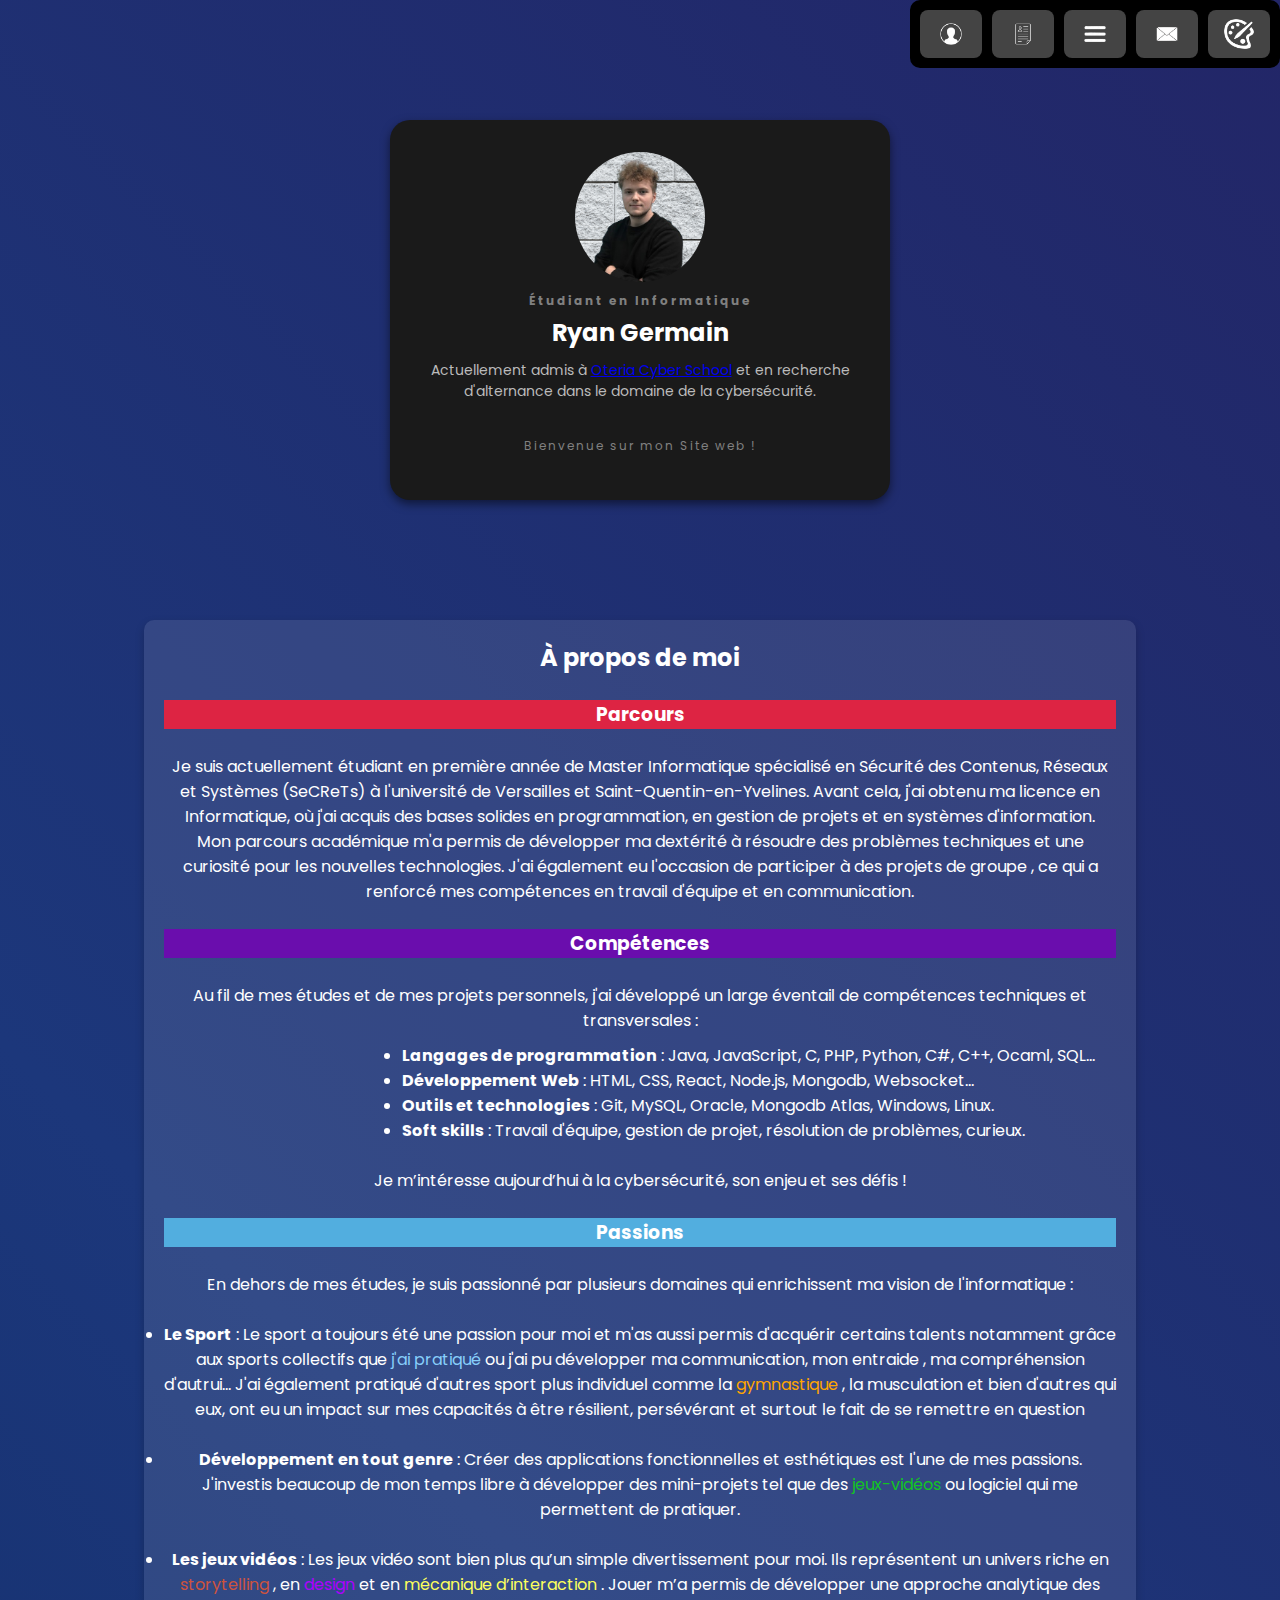
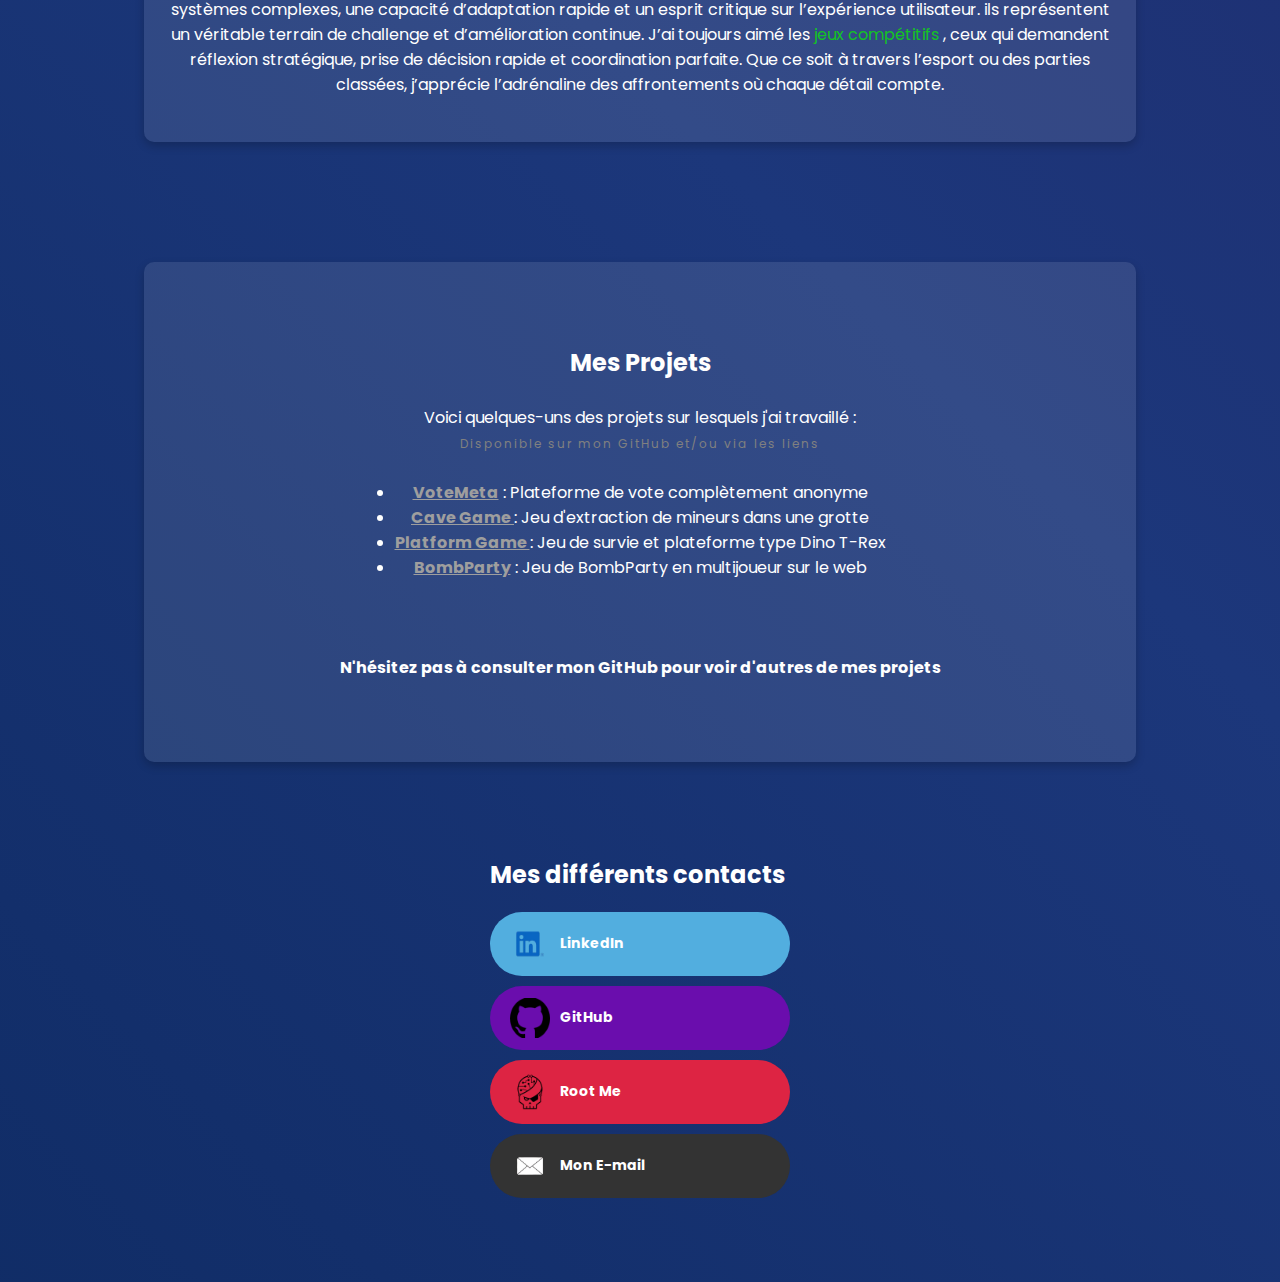
<file: index.html>
<!DOCTYPE html>
<html lang="fr">
<head>
    <meta charset="UTF-8">
    <meta name="viewport" content="width=device-width, initial-scale=1.0">
    <title>Portfolio - Ryan Germain</title>
    <link rel="stylesheet" href="style.css">
    <script src="script.js"></script>
    <script src="https://ajax.googleapis.com/ajax/libs/jquery/3.7.1/jquery.min.js"></script>
</head>
<body id="body" class = "gradient-bg">
    <!-- Bannière fixe -->
    <div class="navbar">
        <div class="tooltip">
            <a id="accueilBtn" class="nav-btn">
                <img src="images/_profile.png" alt="Accueil"> 
            </a>
            <span class="tooltip-text">Profile</span>
        </div>        
        
        <div class="tooltip">
             <a href="cv1.pdf" class="nav-btn"><img src="images/cv.png" alt="CV"></a>
            <span class="tooltip-text">Mon CV</span>
        </div>   
        
        <div class="tooltip">
             <a id="projet" class="nav-btn"><img src="images/burgermenu.png" alt="Projets"></a>
            <span class="tooltip-text">Mes Projets</span>
        </div>   
        
        <div class="tooltip">
            <a id="contactBtn" class="nav-btn">
                <img src="images/abc.png" alt="Contact">
            </a>
            <span class="tooltip-text">Contactez-moi !</span>
        </div>   

        <div class="tooltip">
             <a id="toggleTheme" class="nav-btn"> <img src="images/color.png" alt="color"></a>
             <span class="tooltip-text">Changer le fond</span>
        </div> 
       

    </div>

    <div id="content" id="top">
        <!-- Carte principale -->
        <div class="card">
            <!-- Photo de profil -->
            <div class="profile-pic">
                <img src="images/moi.png" alt="Ryan Germain">
            </div>
            <h2 class="subtitle">Étudiant en Informatique</h2>
            <h1 class="title">Ryan Germain</h1>
            <p class="description">
                Actuellement admis à <a href ="https://www.oteria.fr/">Oteria Cyber School</a> et en recherche d'alternance dans le domaine de la cybersécurité.
            </p>
            </br>
            <p class="subtitle">
                Bienvenue sur mon Site web !
            </p>

            <!-- Boutons sociaux -->
            <div class="buttons" id="contacts">
            </div>
        </div>

        <!-- Section "À propos de moi" -->
        <div id="about" class="text-block">
            <h2>À propos de moi</h2>
            </br>
            <!-- Parcours -->
            <h3 class ="red">Parcours</h3>
        </br>
            <p>
                Je suis actuellement étudiant en première année de Master Informatique spécialisé en Sécurité des Contenus, Réseaux et Systèmes (SeCReTs) à l'université de Versailles et Saint-Quentin-en-Yvelines. 
                Avant cela, j'ai obtenu ma licence en Informatique, où j'ai acquis des bases solides en programmation, en gestion de projets et en systèmes d'information.
            </p>
            <p>
                Mon parcours académique m'a permis de développer ma dextérité à résoudre des problèmes techniques 
                et une curiosité pour les nouvelles technologies. J'ai également eu l'occasion de participer à des projets de groupe
                , ce qui a renforcé mes compétences en travail d'équipe et en communication.
            </p>
        </br>
            <!-- Compétences -->
            <h3 class ="purple">Compétences</h3>
        </br>
        
            <p>
                Au fil de mes études et de mes projets personnels, j'ai développé un large éventail de compétences techniques et transversales :
            </p>
            <div id = "skills">
            <ul>
                <li><strong>Langages de programmation</strong> : Java, JavaScript, C, PHP, Python, C#, C++, Ocaml, SQL...</li>
                <li><strong>Développement Web</strong> : HTML, CSS, React, Node.js, Mongodb, Websocket...</li>
                <li><strong>Outils et technologies</strong> : Git, MySQL, Oracle, Mongodb Atlas, Windows, Linux.</li>
                <li><strong>Soft skills</strong> : Travail d'équipe, gestion de projet, résolution de problèmes, curieux.</li>
            </ul>
        </div>
        <br>
        <p>
            Je m’intéresse aujourd’hui à la cybersécurité, son enjeu et ses défis !
        </p>

        </br>
            <!-- Passions -->
            <h3 class = "blue">Passions</h3>
        </br>
        <div id="passions" ></div>
            <p>
                En dehors de mes études, je suis passionné par plusieurs domaines qui enrichissent ma vision de l'informatique :
            </p></br>
            <ul>
                <li><strong>Le Sport</strong> : Le sport a toujours été une passion pour moi et m'as aussi permis d'acquérir certains talents notamment
                grâce aux sports collectifs que 

                <div class="tooltip">
                    <a id="sportco"> j'ai pratiqué</a>
                    <span class="tooltip-text">   Volley-ball 🏐, Basket-Ball 🏀</span>
               </div>
              
                
                ou j'ai pu développer ma communication, mon entraide
            , ma compréhension d'autrui... J'ai également pratiqué d'autres sport plus individuel comme la 
            <div class="tooltip">
                <a id="gym"> gymnastique</a>
                <span class="tooltip-text">GAM pour être précis 🤸</span>
           </div> 
            ,

             la musculation et bien d'autres
            qui eux, ont eu un impact sur mes capacités à être résilient, persévérant et surtout le fait de se remettre en question </li>
        </br>
            <li><strong>Développement en tout genre</strong> : Créer des applications fonctionnelles et esthétiques est l'une de mes passions. J'investis
                beaucoup de mon temps libre à développer des mini-projets tel que des 
                <div class="tooltip">
                    <a id="jeux-vidéos"> jeux-vidéos</a>
                    <span class="tooltip-text">Tetris, Pong, Snake...</br>Tout y passe 🎮</span>
               </div>
                
                
                ou logiciel qui me permettent de pratiquer.
            </li></br>
                <li><strong>Les jeux vidéos</strong> 
                    : Les jeux vidéo sont bien plus qu’un simple divertissement pour moi. 
                    Ils représentent un univers riche en 
                    <div class="tooltip">
                        <a id="storytelling"> storytelling</a>
                        <span class="tooltip-text">The Last of Us (1&2), Life is Strange </span>
                   </div> 
                    
                    
                    , en 
                    
                    <div class="tooltip">
                        <a id="design"> design</a>
                        <span class="tooltip-text">Hollow Knight, Cuphead</span>
                   </div> 
                    
                    et en 
                    <div class="tooltip">
                        <a id="meca"> mécanique d’interaction</a>
                        <span class="tooltip-text">Dark Souls & Elden Ring</span>
                   </div> 
                    
                    
                    . Jouer m’a permis de développer 
                    une approche analytique des systèmes complexes, une capacité d’adaptation rapide et un esprit critique sur l’expérience utilisateur.
                    ils représentent un véritable terrain de challenge et d’amélioration continue. J’ai toujours aimé les 
                    
                    <div class="tooltip">
                        <a id="jeux-vidéos">jeux compétitifs</a>
                        <span class="tooltip-text">La liste est trop longue<br>Pour tous les citer ...</span>
                   </div> 
                    
                    
                    , 
                    ceux qui demandent réflexion stratégique, prise de décision rapide et coordination parfaite. Que ce soit à travers l’esport
                     ou des parties classées, j’apprécie l’adrénaline des affrontements où chaque détail compte.
                </li></br>
               </ul>
        </div>

        <!-- Section "Projets" -->
        <div id="projets" class="text-block">
            <h2>Mes Projets</h2>
            <br>
            <p>
                Voici quelques-uns des projets sur lesquels j'ai travaillé :
                <br><span class ="subtitle">Disponible sur mon GitHub et/ou via les liens</span>
            </p>
            <br>
            <ul>
                <li><strong><a href ="https://github.com/NayrGermain/VoteMeta" class ="white">VoteMeta</a></strong> : Plateforme de vote complètement anonyme</li>
                <li><strong><a href ="https://github.com/NayrGermain/Cave-Game" class ="white">Cave Game </a></strong> : Jeu d'extraction de mineurs dans une grotte</li>
                <li><strong><a href ="https://github.com/NayrGermain/PlatformGame" class ="white">Platform Game </a></strong> : Jeu de survie et plateforme type Dino T-Rex</li>
                <li><strong><a href ="https://bombparty-8efp.onrender.com/" class ="white">BombParty</a></strong> : Jeu de BombParty en multijoueur sur le web</li>
            </ul>
            <br><br><br>
            <p><h4>
                N'hésitez pas à consulter mon GitHub pour voir d'autres de mes projets</h4>
            </p>
        </div>

        <div id="content_contact">
        
            <!-- Boutons sociaux -->
            <div class="buttons" id="contacts"><p>
                <h2>
                    Mes différents contacts
                </h2>
            </p>
                <a href="https://www.linkedin.com/in/germainryan/" class="btn blue" target="_blank">
                    <img src="images/_linkedin.png" alt="LinkedIn"> LinkedIn
                </a>
                <a href="https://github.com/NayrGermain" class="btn purple" target="_blank">
                    <img src="images/_github.png" alt="GitHub"> GitHub
                </a>
                <a href="https://www.root-me.org/Nayr-967607" class="btn red" target="_blank">
                    <img src="images/_rootme.png" alt="Root Me"> Root Me
                </a>
                <a href="mailto:ryangermain.2004@gmail.com" class="btn dark">
                    <img src="images/abc.png" alt="Email"> Mon E-mail
                </a>
            </div>
        </div>
    </div>
</body>
</html>
</file>
<file: style.css>
@import url('https://fonts.googleapis.com/css2?family=Poppins:wght@300;400;600&display=swap');
/* Navbar fixe */
.navbar {
    position: fixed;
    top: 0;
    right: 0px;
    padding: 10px;
    border-radius: 10px;
    display: flex;
    gap: 10px;
    z-index: 1000;
    background-color:black;
}

/* Style des boutons navbar */
.nav-btn {
    background: #444;
    color: white;
    border: none;
    padding: 8px 15px;
    border-radius: 8px;
    cursor: pointer;
    font-size: 14px;
    transition: 0.3s;
    text-decoration: none;
    display: flex;
    align-items: center;
    gap: 8px;
}

.nav-btn img {
    width: 32px;
    height: 32px;
}

.nav-btn:hover {
    background: #666;
}

/* Global */
* {
    margin: 0;
    padding: 0;
    box-sizing: border-box;
    font-family: 'Poppins', sans-serif;
}


@keyframes gradientAnimation {
    0% { background-position: 0% 50%; }
    50% { background-position: 100% 50%; }
    100% { background-position: 0% 50%; }
}


body {
    background:#011f4b; /* Couleur de fond par défaut */
    background-image: linear-gradient(45deg, #011f4b, #1c377b, #281756, #2a074d);
    background-size: 600% 600%;
    color: white;
    display: block;
    height: 100vh;
    margin: 0;
    padding-top: 80px;
    transition: background-image 1s ease-in-out; /* Transition sur background-image uniquement */
}

/* Mode gradient */
.gradient-bg {
    animation: gradientAnimation 16s ease infinite;
}

/* Mode noir */
.black-bg {
    background-image: none; /* Supprime uniquement l’image */
}

/* Carte principale */
.card {
    background-color: #1a1a1a;
    padding: 2rem;
    border-radius: 20px;
    text-align: center;
    justify-content: center;
    width: 500px;
    height: 380px;
    margin: 20px auto; /* Centre horizontalement et garde un espace en haut */
    box-shadow: 0 4px 10px rgba(0, 0, 0, 0.5);
}

/* Photo de profil */
.profile-pic {
    width: 130px;
    height: 130px;
    margin: 0 auto 10px;
    border-radius: 50%;
    overflow: hidden;
    display: flex;
    justify-content: center;
    align-items: center;
}

.profile-pic img {
    width: 100%;
    height: 100%;
    object-fit: cover;
}

/* Titres */
.subtitle {
    color: gray;
    font-size: 12px;
    letter-spacing: 2px;
    margin-bottom: 5px;
}

.title {
    font-size: 24px;
    font-weight: bold;
}

.description {
    font-size: 14px;
    color: #bbb;
    margin: 10px 0;
}

/* Boutons */
.buttons {
    margin-top: 20px;
    display: flex;
    flex-direction: column;
    gap: 10px;
    width: 300px;
}

.btn {
    display: flex;
    align-items: center;
    gap: 10px;
    padding: 12px 20px;
    border-radius: 50px;
    font-size: 14px;
    color: white;
    text-decoration: none;
    font-weight: bold;
    transition: 0.3s;
    cursor: pointer;
    border: none;
}

.btn img {
    width: 40px;
    height: 40px;
}

/* Section "À propos de moi" */
.text-block {
    width: 80%;
    margin: 120px auto; /* Réduire la marge pour éviter la coupure */
    padding: 20px;
    background: rgba(255, 255, 255, 0.1);
    color: white;
    text-align: center;
    border-radius: 10px;
    box-shadow: 0 4px 10px rgba(0, 0, 0, 0.2);
}

/* Tooltip */
.tooltip {
    position: relative;
    display: inline-block;
}

.tooltip .tooltip-text {
    visibility: hidden;
    background-color: rgba(0, 0, 0, 0.8);
    color: #fff;
    text-align: center;
    padding: 5px 10px;
    border-radius: 5px;
    position: absolute;
    bottom: -30px;
    left: 50%;
    transform: translateX(-50%);
    white-space: nowrap;
    font-size: 14px;
    opacity: 0;
    transition: opacity 0.3s ease-in-out;
}

.tooltip:hover .tooltip-text {
    visibility: visible;
    opacity: 1;
}

/* Couleurs des boutons */
.blue { background-color: #52aedf; }
.blue:hover { background-color: #005f8f; }

.white { color: rgb(158, 158, 158); }
.white:hover { color: #c6c6c6; }


.purple { background-color: #6a0dad; }
.purple:hover { background-color: #570a91; }

.red { background-color: #dd2443; }
.red:hover { background-color: #a4031f; }

.dark { background-color: #333; }
.dark:hover { background-color: #555; }

#gym {color: orange;}
#gym:hover {color: rgba(255, 166, 0, 0.645);}

#sportco {color : lightskyblue}
#sportco:hover {color : rgb(69, 106, 129)}

#storytelling {color : rgb(205, 83, 61)}
#storytelling:hover {color : rgb(105, 43, 33)}

#design {color: rgb(174, 0, 255);}
#design:hover {color: rgba(126, 7, 106, 0.645);}

#meca {color: rgb(252, 255, 93);}
#meca:hover {color: rgba(174, 196, 9, 0.645);}

#jeux-vidéos {color: rgb(19, 195, 36);}
#jeux-vidéos:hover {color: rgba(38, 182, 45, 0.645);}


/* Contenu principal */
#content {
    min-height: calc(100vh - 80px);
    transition: opacity 0.3s ease-in-out; /* Hauteur de l'écran - taille de la navbar */
    margin: 0 auto; /* Centrer le contenu */
    padding: 20px; /* Ajouter un peu de padding */
}
#content_contact {
    height: 500px;
    display: flex;
    align-items: center;
    transition: opacity 0.3s ease-in-out;
    justify-content: center;
    margin: 0 auto; /* Centrer le contenu */
    padding: 20px; /* Ajouter un peu de padding */
}

#projets {
    height: 500px;
    display: flex;
    align-items: center;
    transition: opacity 0.3s ease-in-out;
    justify-content: center;
    margin: 0 auto; /* Centrer le contenu */
    padding: 20px; /* Ajouter un peu de padding */
    flex-direction: column;
}

#skills {
    text-align: left;
    padding-left: 25%;
    margin-top: 10px;
}
</file>
